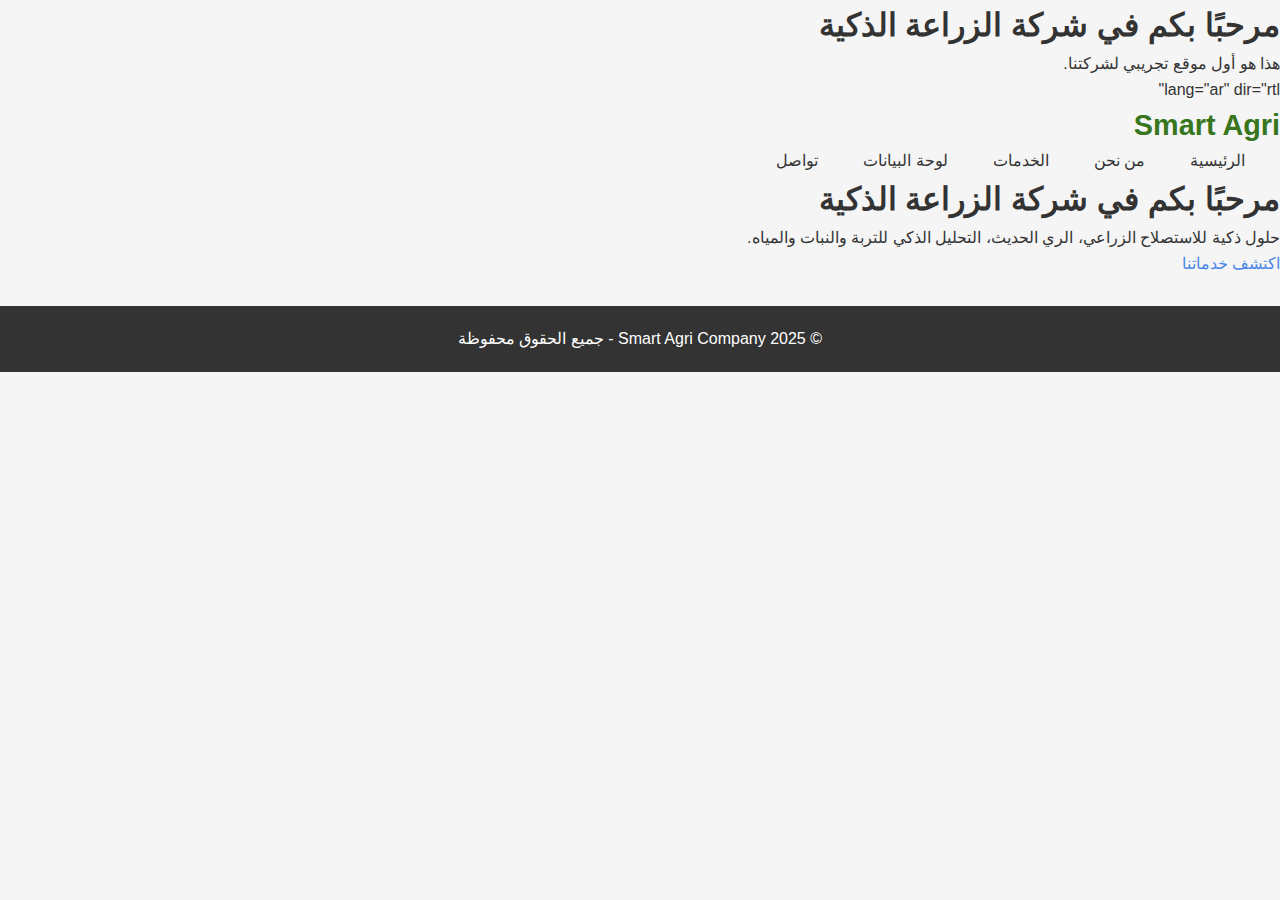
<file: index.html>
<!DOCTYPE html>
<html lang="ar">

<head>
    <meta charset="UTF-8">
    <meta name="viewport" content="width=device-width, initial-scale=1.0">
    <title>Smart Agriculture Company</title>
</head>

<body>
    <h1>مرحبًا بكم في شركة الزراعة الذكية</h1>
    <p>هذا هو أول موقع تجريبي لشركتنا.</p>
</body>

</html>lang="ar" dir="rtl"
<!DOCTYPE html>
<html lang="ar" dir="rtl">
<head>
    <meta charset="UTF-8">
    <meta name="viewport" content="width=device-width, initial-scale=1.0">
    <title>شركة الزراعة الذكية</title>

    <link rel="stylesheet" href="css/style.css">
</head>
<body>

    <!-- Navigation Bar -->
    <header>
        <nav>
            <h2 class="logo">Smart Agri</h2>
            <ul>
                <li><a href="index.html">الرئيسية</a></li>
                <li><a href="about.html">من نحن</a></li>
                <li><a href="services.html">الخدمات</a></li>
                <li><a href="dashboard.html">لوحة البيانات</a></li>
                <li><a href="contact.html">تواصل</a></li>
            </ul>
        </nav>
    </header>

    <!-- Hero Section -->
    <section class="hero">
        <h1>مرحبًا بكم في شركة الزراعة الذكية</h1>
        <p>حلول ذكية للاستصلاح الزراعي، الري الحديث، التحليل الذكي للتربة والنبات والمياه.</p>
        <a href="services.html" class="btn">اكتشف خدماتنا</a>
    </section>

    <!-- Footer -->
    <footer>
        <p>© 2025 Smart Agri Company - جميع الحقوق محفوظة</p>
    </footer>

    <script src="js/main.js"></script>
</body>
</html>
</file>
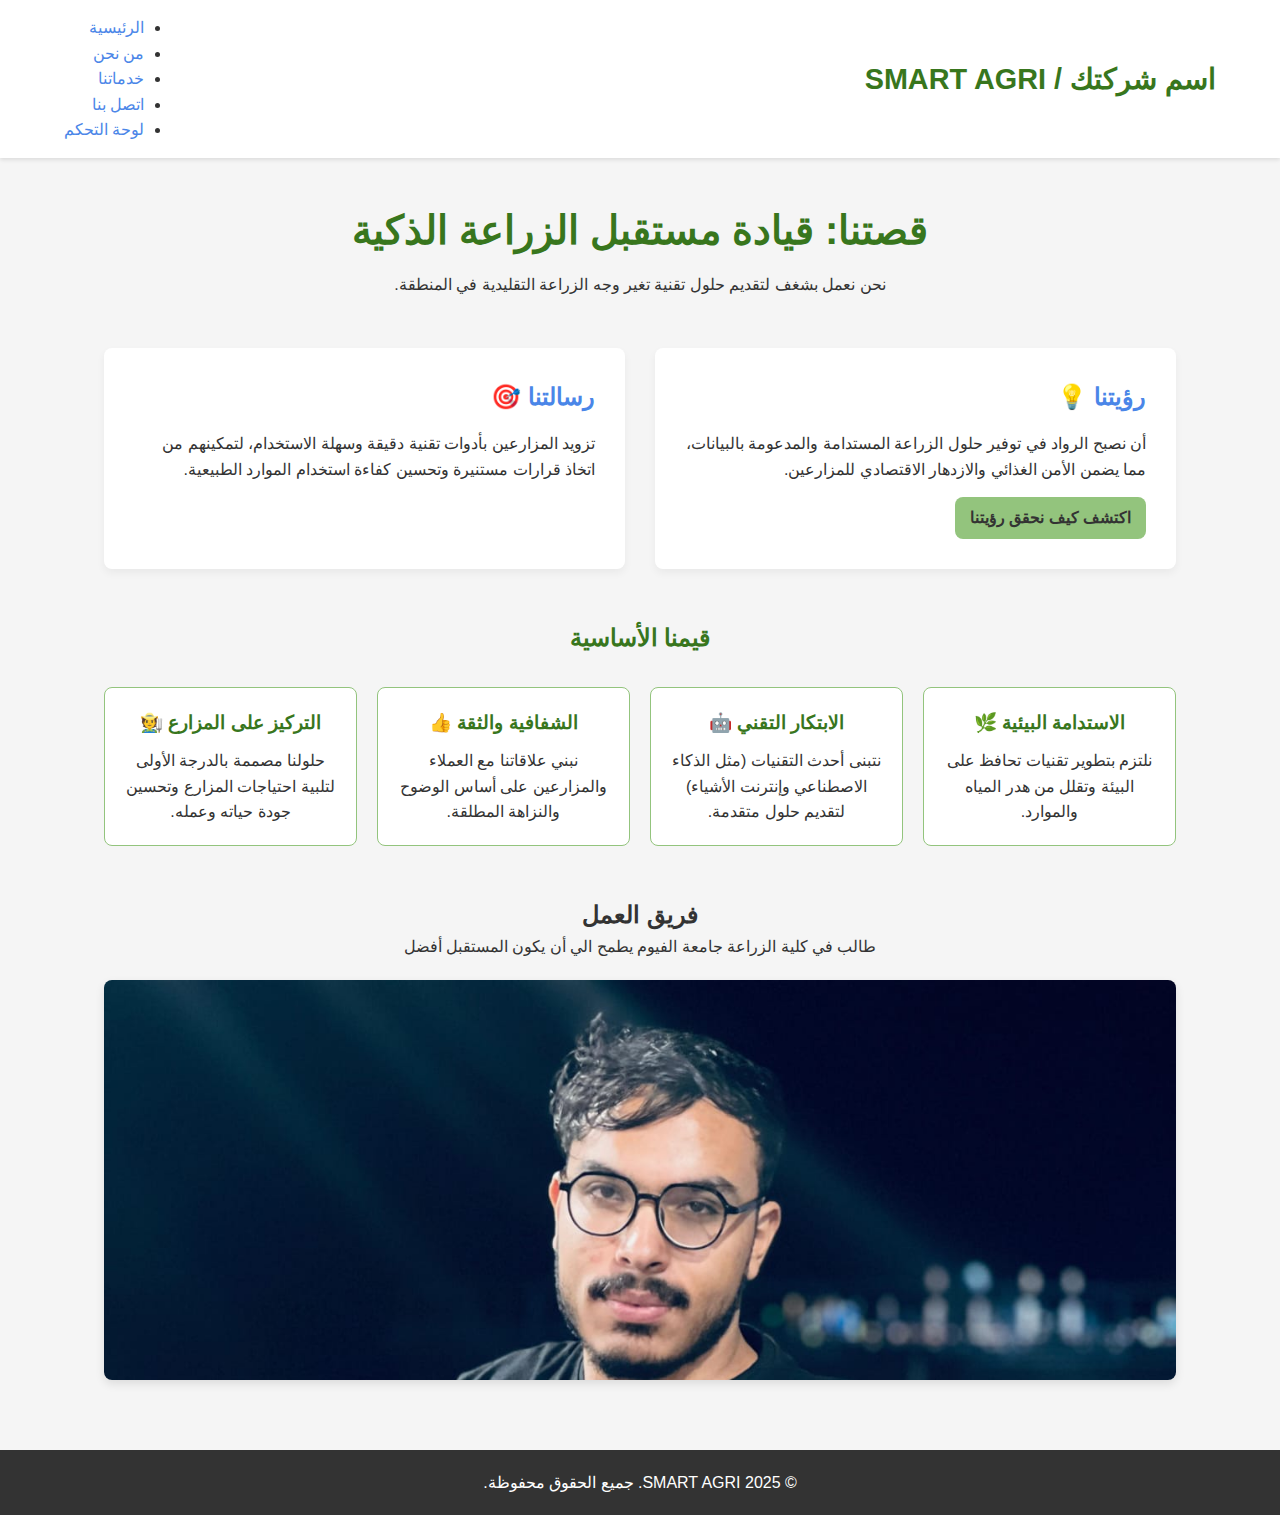
<file: about.html>
<!DOCTYPE html>
<html lang="ar" dir="rtl">
<head>
    <meta charset="UTF-8">
    <meta name="viewport" content="width=device-width, initial-scale=1.0">
    <title>SMART AGRI - من نحن</title>
    <link rel="stylesheet" href="css/style.css">
</head>
<body>
    <header class="main-header">
        <div class="logo">اسم شركتك / SMART AGRI</div>
                <button class="menu-toggle" aria-controls="main-nav" aria-expanded="false">
        <span class="hamburger-icon"></span>
    </button>
    <nav id="main-nav"></nav>
            <ul>
                <li><a href="index.html">الرئيسية</a></li>
                <li><a href="about.html" class="active">من نحن</a></li>
                <li><a href="services.html">خدماتنا</a></li>
                <li><a href="contact.html">اتصل بنا</a></li>
                <li><a href="dashboard.html">لوحة التحكم</a></li>
            </ul>
        </nav>
    </header>

    <main class="about-page-content">
        
        <section class="page-intro">
            <h1>قصتنا: قيادة مستقبل الزراعة الذكية</h1>
            <p>نحن نعمل بشغف لتقديم حلول تقنية تغير وجه الزراعة التقليدية في المنطقة.</p>
        </section>

        <section class="vision-mission-section">
            <div class="vision">
                <h2>رؤيتنا 💡</h2>
                <p>أن نصبح الرواد في توفير حلول الزراعة المستدامة والمدعومة بالبيانات، مما يضمن الأمن الغذائي والازدهار الاقتصادي للمزارعين.</p>
                <a href="services.html" class="cta-button-small">اكتشف كيف نحقق رؤيتنا</a>
            </div>

            <div class="mission">
                <h2>رسالتنا 🎯</h2>
                <p>تزويد المزارعين بأدوات تقنية دقيقة وسهلة الاستخدام، لتمكينهم من اتخاذ قرارات مستنيرة وتحسين كفاءة استخدام الموارد الطبيعية.</p>
            </div>
        </section>

        <section class="values-section">
            <h2>قيمنا الأساسية</h2>
            <div class="values-grid">
                <div class="value-item">
                    <h3>الاستدامة البيئية 🌿</h3>
                    <p>نلتزم بتطوير تقنيات تحافظ على البيئة وتقلل من هدر المياه والموارد.</p>
                </div>
                <div class="value-item">
                    <h3>الابتكار التقني 🤖</h3>
                    <p>نتبنى أحدث التقنيات (مثل الذكاء الاصطناعي وإنترنت الأشياء) لتقديم حلول متقدمة.</p>
                </div>
                <div class="value-item">
                    <h3>الشفافية والثقة 👍</h3>
                    <p>نبني علاقاتنا مع العملاء والمزارعين على أساس الوضوح والنزاهة المطلقة.</p>
                </div>
                <div class="value-item">
                    <h3>التركيز على المزارع 🧑‍🌾</h3>
                    <p>حلولنا مصممة بالدرجة الأولى لتلبية احتياجات المزارع وتحسين جودة حياته وعمله.</p>
                </div>
            </div>
        </section>

        <section class="team-section">
            <h2>فريق العمل</h2>
            <p>طالب في كلية الزراعة جامعة الفيوم يطمح الي أن يكون المستقبل أفضل</p>
            
                 <div class="team-photo-container">
                 <img src="images/owner-amin.jpg" alt="صورة صاحب شركة SMART AGRI" class="team-image">
            </div>

            </div>
        </section>

    </main>

    <footer>
        <p>&copy; 2025 SMART AGRI. جميع الحقوق محفوظة.</p>
    </footer>
    
    <script src="js/main.js"></script>
</body>
</html>
</file>
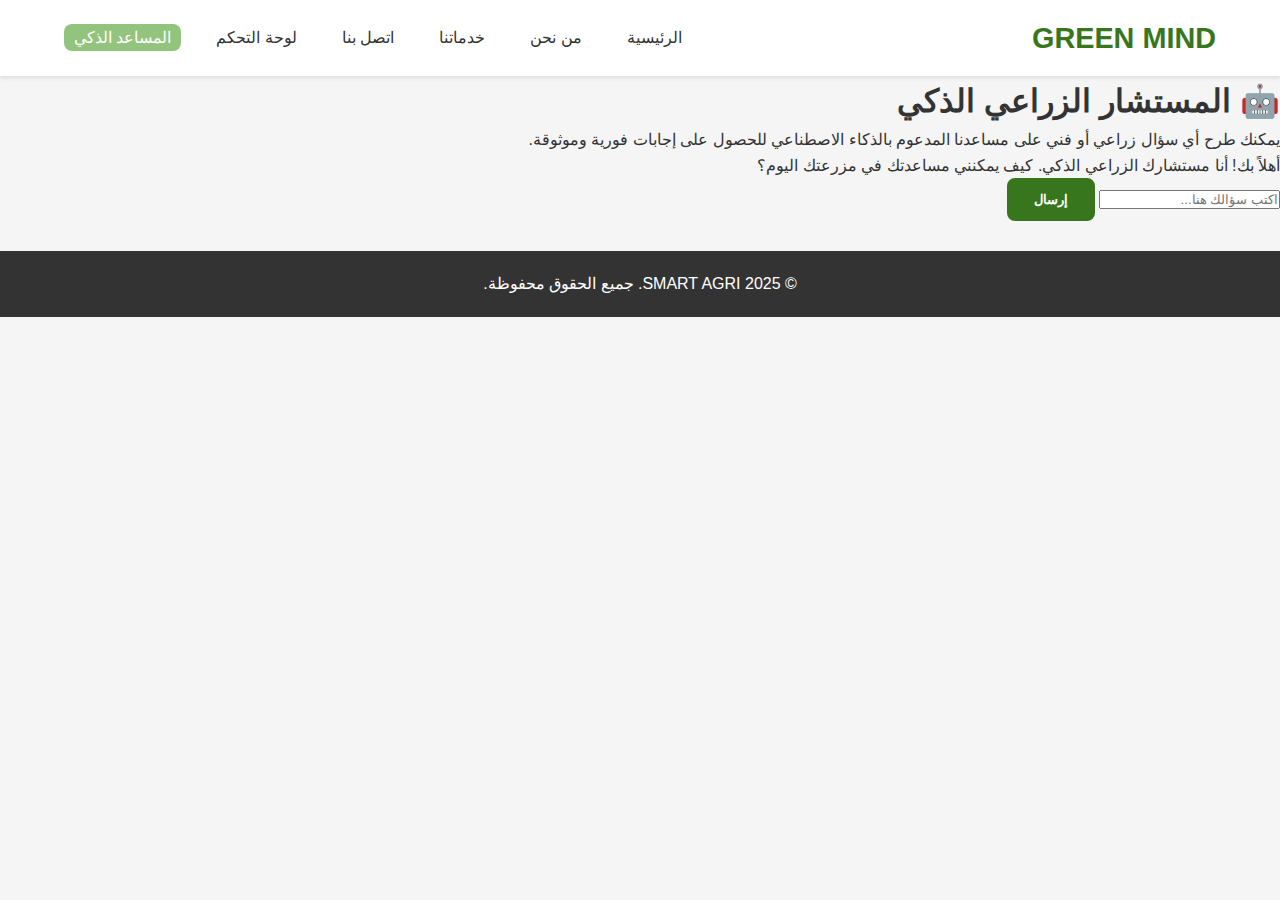
<file: ai-assistant.html>
<!DOCTYPE html>
<html lang="ar" dir="rtl">
<head>
    <meta charset="UTF-8">
    <meta name="viewport" content="width=device-width, initial-scale=1.0">
    <title>المستشار الذكي - GREEN MIND</title>
    
    <link rel="stylesheet" href="css/style.css">
    <link rel="stylesheet" href="https://cdnjs.cloudflare.com/ajax/libs/font-awesome/6.0.0-beta3/css/all.min.css">
</head>
<body>
    
    <header class="main-header">
        <div class="logo">GREEN MIND</div>
        <button class="menu-toggle" aria-controls="main-nav" aria-expanded="false">
            <span class="hamburger-icon"></span>
        </button>
        <nav id="main-nav">
            <ul>
                <li><a href="index.html">الرئيسية</a></li>
                <li><a href="about.html">من نحن</a></li>
                <li><a href="services.html">خدماتنا</a></li>
                <li><a href="contact.html">اتصل بنا</a></li>
                <li><a href="dashboard.html">لوحة التحكم</a></li>
                <li><a href="ai-assistant.html" class="active">المساعد الذكي</a></li> 
            </ul>
        </nav>
    </header>

    <main class="container">
        <section class="ai-assistant-section">
            <h1 class="section-title">🤖 المستشار الزراعي الذكي</h1>
            <p>يمكنك طرح أي سؤال زراعي أو فني على مساعدنا المدعوم بالذكاء الاصطناعي للحصول على إجابات فورية وموثوقة.</p>

            <div class="chat-interface-container">
                
                <div class="chat-messages" id="chat-messages">
                    <div class="message system-message">
                        أهلاً بك! أنا مستشارك الزراعي الذكي. كيف يمكنني مساعدتك في مزرعتك اليوم؟
                    </div>
                </div>

                <div class="chat-input-area">
                    <input type="text" id="user-input" placeholder="اكتب سؤالك هنا..." dir="rtl">
                    <button id="send-button" class="cta-button">إرسال</button>
                </div>
                
            </div>
            
        </section>
    </main>

    <footer>
        <p>&copy; 2025 SMART AGRI. جميع الحقوق محفوظة.</p>
    </footer>

    <script src="js/main.js"></script>
    <script src="js/ai-assistant.js"></script> 
</body>
</html>
</file>
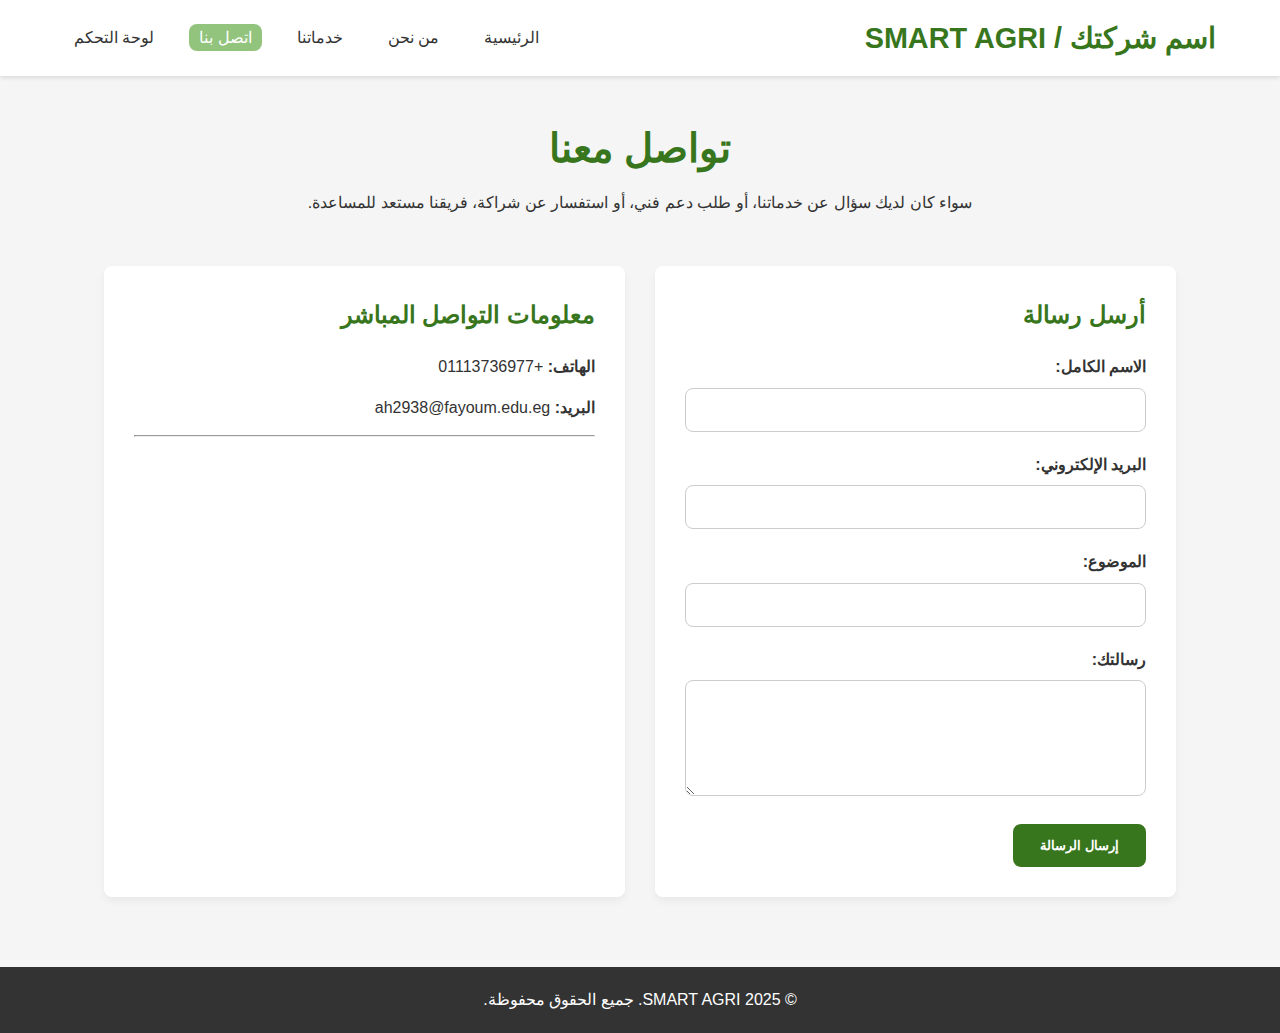
<file: contact.html>
<!DOCTYPE html>
<html lang="ar" dir="rtl">

<head>
    <meta charset="UTF-8">
    <meta name="viewport" content="width=device-width, initial-scale=1.0">
    <title>SMART AGRI - اتصل بنا</title>
    <link rel="stylesheet" href="css/style.css">
</head>

<body>
    <header class="main-header">
        <div class="logo">اسم شركتك / SMART AGRI</div>
        <button class="menu-toggle" aria-controls="main-nav" aria-expanded="false">
            <span class="hamburger-icon"></span>
        </button>
        <nav id="main-nav">
            <ul>
                <li><a href="index.html">الرئيسية</a></li>
                <li><a href="about.html">من نحن</a></li>
                <li><a href="services.html">خدماتنا</a></li>
                <li><a href="contact.html" class="active">اتصل بنا</a></li>
                <li><a href="dashboard.html">لوحة التحكم</a></li>
            </ul>
        </nav>
    </header>

    <main class="contact-page-content">

        <section class="page-intro">
            <h1>تواصل معنا</h1>
            <p>سواء كان لديك سؤال عن خدماتنا، أو طلب دعم فني، أو استفسار عن شراكة، فريقنا مستعد للمساعدة.</p>
        </section>

        <section class="contact-container">
            <div class="contact-form-box">
                <h2>أرسل رسالة</h2>
                <form action="process.php" method="POST" class="contact-form">

                    <div class="form-group">
                        <label for="name">الاسم الكامل:</label>
                        <input type="text" id="name" name="name" required>
                    </div>

                    <div class="form-group">
                        <label for="email">البريد الإلكتروني:</label>
                        <input type="email" id="email" name="email" required>
                    </div>

                    <div class="form-group">
                        <label for="subject">الموضوع:</label>
                        <input type="text" id="subject" name="subject" required>
                    </div>

                    <div class="form-group">
                        <label for="message">رسالتك:</label>
                        <textarea id="message" name="message" rows="6" required></textarea>
                    </div>

                    <button type="submit" class="cta-button">إرسال الرسالة</button>
                </form>
            </div>

            <div class="contact-info-box">
                <h2>معلومات التواصل المباشر</h2>

                <p><strong>الهاتف:</strong> +01113736977</p>
                <p><strong>البريد:</strong> ah2938@fayoum.edu.eg</p>
                <hr>



            </div>
            </div>

        </section>
    </main>

    <footer>
        <p>&copy; 2025 SMART AGRI. جميع الحقوق محفوظة.</p>
    </footer>

    <script src="js/main.js"></script>
</body>

</html>
</file>
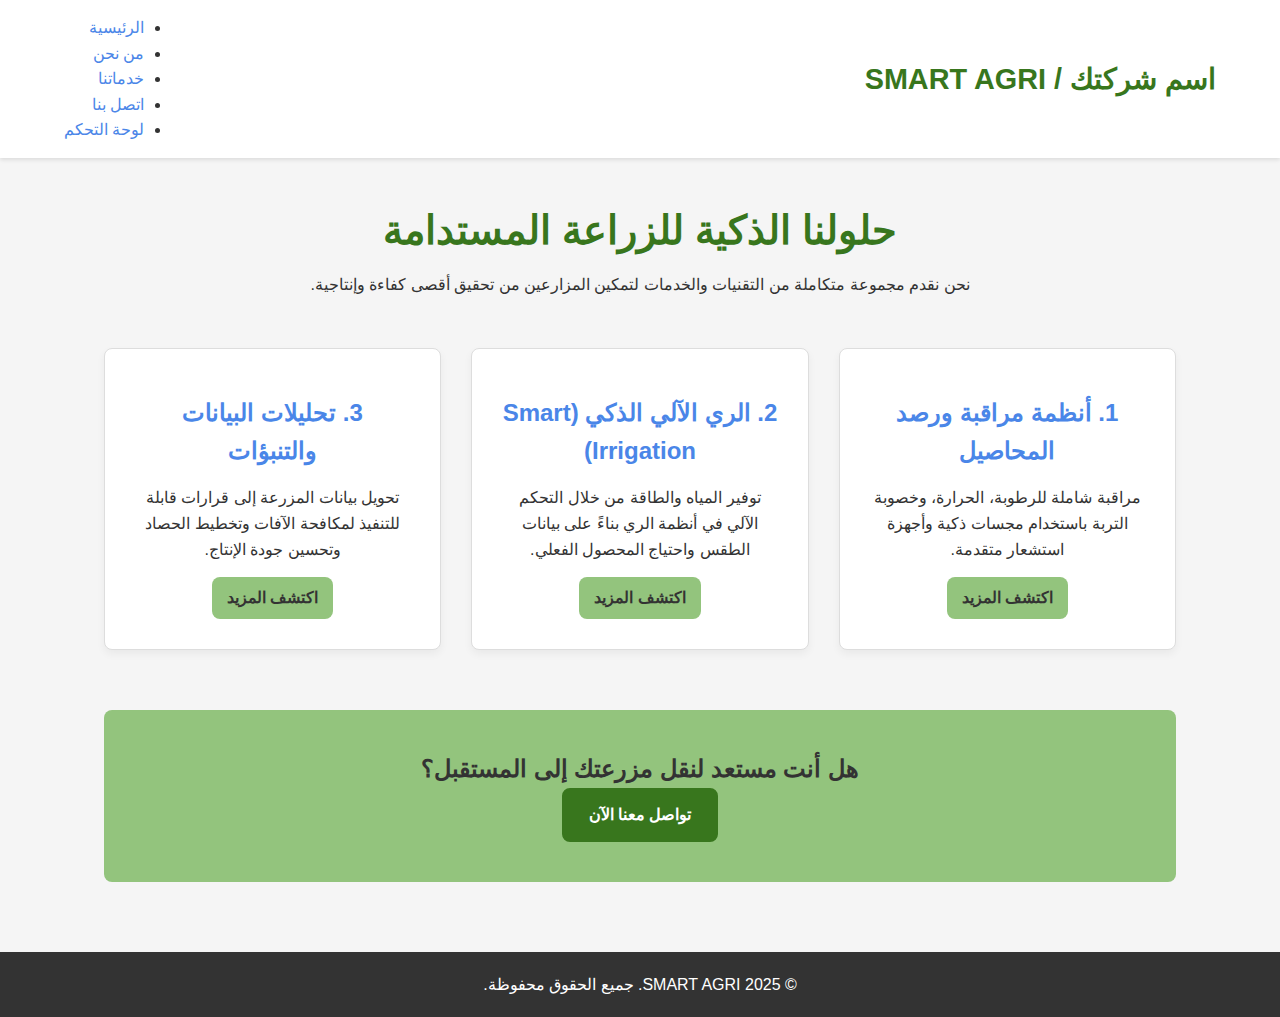
<file: services.html>
<!DOCTYPE html>
<html lang="ar" dir="rtl">
<head>
    <meta charset="UTF-8">
    <meta name="viewport" content="width=device-width, initial-scale=1.0">
    <title>SMART AGRI - خدماتنا</title>
    <link rel="stylesheet" href="css/style.css">
    </head>
<body>
    <header class="main-header">
        <div class="logo">اسم شركتك / SMART AGRI</div>
                <button class="menu-toggle" aria-controls="main-nav" aria-expanded="false">
        <span class="hamburger-icon"></span>
    </button>
    <nav id="main-nav"></nav>
            <ul>
                <li><a href="index.html">الرئيسية</a></li>
                <li><a href="about.html">من نحن</a></li>
                <li><a href="services.html" class="active">خدماتنا</a></li>
                <li><a href="contact.html">اتصل بنا</a></li>
                <li><a href="dashboard.html">لوحة التحكم</a></li>
            </ul>
        </nav>
    </header>

    <main class="services-page-content">
        <section class="page-intro">
            <h1>حلولنا الذكية للزراعة المستدامة</h1>
            <p>نحن نقدم مجموعة متكاملة من التقنيات والخدمات لتمكين المزارعين من تحقيق أقصى كفاءة وإنتاجية.</p>
        </section>

        <section class="services-grid">
            
            <div class="service-card">
                <h2>1. أنظمة مراقبة ورصد المحاصيل</h2>
                <p>مراقبة شاملة للرطوبة، الحرارة، وخصوبة التربة باستخدام مجسات ذكية وأجهزة استشعار متقدمة.</p>
                <a href="#" class="cta-button-small">اكتشف المزيد</a>
            </div>

            <div class="service-card">
                <h2>2. الري الآلي الذكي (Smart Irrigation)</h2>
                <p>توفير المياه والطاقة من خلال التحكم الآلي في أنظمة الري بناءً على بيانات الطقس واحتياج المحصول الفعلي.</p>
                <a href="#" class="cta-button-small">اكتشف المزيد</a>
            </div>

            <div class="service-card">
                <h2>3. تحليلات البيانات والتنبؤات</h2>
                <p>تحويل بيانات المزرعة إلى قرارات قابلة للتنفيذ لمكافحة الآفات وتخطيط الحصاد وتحسين جودة الإنتاج.</p>
                <a href="#" class="cta-button-small">اكتشف المزيد</a>
            </div>

        </section>

        <section class="call-to-action-section">
            <h2>هل أنت مستعد لنقل مزرعتك إلى المستقبل؟</h2>
            <a href="contact.html" class="cta-button">تواصل معنا الآن</a>
        </section>
    </main>

    <footer>
        <p>&copy; 2025 SMART AGRI. جميع الحقوق محفوظة.</p>
    </footer>
    
    <script src="js/main.js"></script>
</body>
</html>
</file>
<file: css/style.css>
/* -----------------------------------------------------------------
   1. المتغيرات والألوان الأساسية (Colors & Variables)
   ----------------------------------------------------------------- */
:root {
    --color-primary-green: #38761d;
    /* أخضر غامق - للتركيز */
    --color-light-green: #93c47d;
    /* أخضر فاتح - للعناصر الثانوية */
    --color-accent-blue: #4a86e8;
    /* أزرق فاتح - للتميز والروابط */
    --color-background-light: #f5f5f5;
    /* خلفية فاتحة جدًا (أبيض مائل للرمادي) */
    --color-text-dark: #333333;
    /* لون النص الأساسي */
    --border-radius-base: 8px;
    /* الحواف المستديرة الأساسية */
    --transition-speed: 0.3s;
    /* سرعة الانتقال للحركة التفاعلية */
}

/* -----------------------------------------------------------------
   2. تضمين خط Cairo من Google Fonts
   ----------------------------------------------------------------- */
@import url('https://fonts.googleapis.com/css2?family=Cairo:wght@400;700&display=swap');

/* -----------------------------------------------------------------
   3. إعادة تعيين التنسيق الأساسي (Reset & Base Styling)
   ----------------------------------------------------------------- */
* {
    box-sizing: border-box;
    margin: 0;
    padding: 0;
}

body {
    font-family: 'Cairo', sans-serif;
    /* تطبيق خط Cairo على كامل الجسم */
    line-height: 1.6;
    color: var(--color-text-dark);
    background-color: var(--color-background-light);
    direction: rtl;
    text-align: right;
}

a {
    text-decoration: none;
    color: var(--color-accent-blue);
    transition: color var(--transition-speed);
}

a:hover {
    color: var(--color-primary-green);
}

/* -----------------------------------------------------------------
   4. تنسيق شريط التنقل (Header & Navigation)
   ----------------------------------------------------------------- */
.main-header {
    background-color: white;
    padding: 15px 5%;
    display: flex;
    justify-content: space-between;
    align-items: center;
    box-shadow: 0 2px 4px rgba(0, 0, 0, 0.1);
}

.logo {
    font-size: 1.8em;
    font-weight: bold;
    color: var(--color-primary-green);
}

nav ul {
    list-style: none;
    display: flex;
}

nav ul li {
    margin-right: 25px;
}

nav ul li a {
    color: var(--color-text-dark);
    font-weight: 500;
    padding: 5px 10px;
    border-radius: var(--border-radius-base);
    transition: background-color var(--transition-speed), color var(--transition-speed);
}

nav ul li a:hover,
nav ul li .active {
    background-color: var(--color-light-green);
    color: white;
}

/* -----------------------------------------------------------------/* -----------------------------------------------------------------
   تنسيق زر التبديل (menu-toggle) وأيقونة الهمبرغر (hamburger-icon)
   ----------------------------------------------------------------- */
.menu-toggle {
    display: none;
    /* يتم إخفاؤه في وضع سطح المكتب */
    background: none;
    border: none;
    cursor: pointer;
    padding: 10px;
    position: relative;
    z-index: 30;
    /* ليظهر فوق القائمة عند الفتح */
    height: 30px;
    /* تحديد منطقة النقر */
    width: 45px;
}

/* -----------------------------------------------------------------
   شكل الأيقونة (الشرطات الثلاثة)
   ----------------------------------------------------------------- */
.hamburger-icon,
.hamburger-icon::before,
.hamburger-icon::after {
    display: block;
    width: 25px;
    height: 3px;
    background-color: var(--color-primary-green);
    border-radius: 3px;
    transition: all 0.3s ease;
    /* لإضافة حركة سلسة عند التبديل */
    position: absolute;
    /* وضع مطلق للتحكم الدقيق في الموضع */
    left: 50%;
    transform: translateX(-50%);
}

.hamburger-icon::before,
.hamburger-icon::after {
    content: '';
}

/* الشرطة العلوية: توضع أعلى الشرطة الوسطى بـ 8 بكسل */
.hamburger-icon::before {
    top: -8px;
}

/* الشرطة السفلية: توضع أسفل الشرطة الوسطى بـ 8 بكسل */
.hamburger-icon::after {
    bottom: -8px;
}


/* -----------------------------------------------------------------
   حالة الفتح: تحويل الأيقونة إلى شكل (X)
   ----------------------------------------------------------------- */
.menu-toggle[aria-expanded="true"] .hamburger-icon {
    /* جعل الخط الوسطي شفافاً ليختفي */
    background-color: transparent;
}

.menu-toggle[aria-expanded="true"] .hamburger-icon::before {
    /* تدوير الخط العلوي بزاوية 45 درجة */
    transform: translateX(-50%) rotate(45deg);
    top: 0;
    /* محاذاة إلى المنتصف */
}

.menu-toggle[aria-expanded="true"] .hamburger-icon::after {
    /* تدوير الخط السفلي بزاوية -45 درجة */
    transform: translateX(-50%) rotate(-45deg);
    bottom: 0;
    /* محاذاة إلى المنتصف */
}

/* -----------------------------------------------------------------
   5. قسم البطل (Hero Section) - التعديلات هنا
   ----------------------------------------------------------------- */
.hero-section {
    background-image: url('../images/farm-bg.jpg');
    /* التعديلات لظهور الصورة بالكامل وتكبير الخط */
    background-size: cover;
    /* تغيير من cover إلى contain */
    background-repeat: no-repeat;
    /* منع تكرار الصورة */
    background-position: center;
    color: white;
    text-align: center;
    padding: 100px 20px;
    min-height: 600px;
    /* زيادة ارتفاع القسم ليتناسب مع الصورة */
    position: relative;
    display: flex;
    align-items: center;
    justify-content: center;
}

.hero-section::before {
    content: '';
    position: absolute;
    top: 0;
    right: 0;
    bottom: 0;
    left: 0;
    background-color: rgba(0, 0, 0, 0.4);
}

.hero-content {
    position: relative;
    z-index: 10;
}

.hero-content h1 {
    font-size: 4em;
    /* زيادة حجم الخط */
    margin-bottom: 15px;
    font-weight: 700;
    /* جعل الخط أكثر سمكًا */
}

.hero-content p {
    font-size: 1.5em;
    /* زيادة حجم الخط */
    margin-bottom: 30px;
}

/* -----------------------------------------------------------------
   6. الأزرار والحركة التفاعلية (Buttons & Hover Effects)
   ----------------------------------------------------------------- */
.cta-button {
    display: inline-block;
    padding: 12px 25px;
    background-color: var(--color-primary-green);
    color: white;
    font-weight: bold;
    border: 2px solid var(--color-primary-green);
    border-radius: var(--border-radius-base);
    cursor: pointer;
    transition: all var(--transition-speed) ease;
}

.cta-button:hover {
    background-color: var(--color-accent-blue);
    border-color: var(--color-accent-blue);
    transform: translateY(-2px);
    box-shadow: 0 4px 8px rgba(0, 0, 0, 0.2);
}

.cta-button-small {
    display: inline-block;
    padding: 8px 15px;
    background-color: var(--color-light-green);
    color: var(--color-text-dark);
    font-weight: bold;
    border-radius: var(--border-radius-base);
    transition: all var(--transition-speed);
    margin-top: 15px;
}

.cta-button-small:hover {
    background-color: var(--color-primary-green);
    color: white;
}

/* -----------------------------------------------------------------
   7. التذييل (Footer)
   ----------------------------------------------------------------- */
footer {
    background-color: var(--color-text-dark);
    color: white;
    text-align: center;
    padding: 20px 0;
    margin-top: 30px;
}

/* -----------------------------------------------------------------
   8. تنسيق صفحة الخدمات (Services Page Styling)
   ----------------------------------------------------------------- */
.services-page-content {
    padding: 40px 5%;
    max-width: 1200px;
    margin: 0 auto;
}

.page-intro {
    text-align: center;
    margin-bottom: 50px;
}

.page-intro h1 {
    color: var(--color-primary-green);
    font-size: 2.5em;
    margin-bottom: 10px;
}

.services-grid {
    display: grid;
    grid-template-columns: repeat(auto-fit, minmax(300px, 1fr));
    gap: 30px;
    margin-bottom: 60px;
}

.service-card {
    background-color: white;
    padding: 30px;
    border: 1px solid #ddd;
    border-radius: var(--border-radius-base);
    text-align: center;
    box-shadow: 0 4px 8px rgba(0, 0, 0, 0.05);
    transition: all var(--transition-speed) ease-in-out;
    position: relative;
}

.service-card:hover {
    transform: translateY(-5px);
    box-shadow: 0 10px 20px rgba(0, 0, 0, 0.1);
    cursor: pointer;
}

.service-card.active {
    transform: scale(1.05);
    box-shadow: 0 15px 30px rgba(var(--color-accent-blue), 0.3);
    z-index: 20;
    border-color: var(--color-accent-blue);
}

.service-card h2 {
    color: var(--color-accent-blue);
    margin-top: 15px;
    margin-bottom: 15px;
    font-size: 1.5em;
}

.call-to-action-section {
    text-align: center;
    background-color: var(--color-light-green);
    color: var(--color-text-dark);
    padding: 40px 20px;
    border-radius: var(--border-radius-base);
}

/* -----------------------------------------------------------------
   9. تنسيق صفحة الاتصال (Contact Page Styling)
   ----------------------------------------------------------------- */
.contact-page-content {
    padding: 40px 5%;
    max-width: 1200px;
    margin: 0 auto;
}

.contact-container {
    display: grid;
    grid-template-columns: repeat(auto-fit, minmax(350px, 1fr));
    gap: 30px;
    margin-top: 30px;
}

.contact-form-box,
.contact-info-box {
    background-color: white;
    padding: 30px;
    border-radius: var(--border-radius-base);
    box-shadow: 0 4px 8px rgba(0, 0, 0, 0.05);
}

.contact-form-box h2,
.contact-info-box h2 {
    color: var(--color-primary-green);
    margin-bottom: 20px;
}

.form-group {
    margin-bottom: 20px;
}

.form-group label {
    display: block;
    margin-bottom: 8px;
    font-weight: bold;
}

.contact-form input[type="text"],
.contact-form input[type="email"],
.contact-form textarea {
    width: 100%;
    padding: 12px;
    border: 1px solid #ccc;
    border-radius: var(--border-radius-base);
    font-size: 1em;
    transition: border-color var(--transition-speed);
}

.contact-form input:focus,
.contact-form textarea:focus {
    border-color: var(--color-accent-blue);
    outline: none;
    box-shadow: 0 0 5px rgba(var(--color-accent-blue), 0.5);
}

.contact-info-box p {
    margin-bottom: 15px;
}

.map-placeholder {
    width: 100%;
    height: 200px;
    background-color: #eee;
    border: 1px solid #ccc;
    display: flex;
    justify-content: center;
    align-items: center;
    color: #666;
    border-radius: var(--border-radius-base);
}

/* -----------------------------------------------------------------
   10. تنسيق صفحة من نحن (About Page Styling)
   ----------------------------------------------------------------- */
.about-page-content {
    padding: 40px 5%;
    max-width: 1200px;
    margin: 0 auto;
}

.vision-mission-section {
    display: grid;
    grid-template-columns: 1fr 1fr;
    gap: 30px;
    margin-bottom: 50px;
}

.vision,
.mission {
    background-color: white;
    padding: 30px;
    border-radius: var(--border-radius-base);
    box-shadow: 0 4px 8px rgba(0, 0, 0, 0.05);
    transition: transform var(--transition-speed);
}

.vision:hover,
.mission:hover {
    transform: translateY(-3px);
}

.vision h2,
.mission h2 {
    color: var(--color-accent-blue);
    margin-bottom: 15px;
}

.values-section {
    margin-bottom: 50px;
    text-align: center;
}

.values-section h2 {
    color: var(--color-primary-green);
    margin-bottom: 30px;
}

.values-grid {
    display: grid;
    grid-template-columns: repeat(auto-fit, minmax(250px, 1fr));
    gap: 20px;
}

.value-item {
    background-color: #ffffff;
    padding: 20px;
    border: 1px solid var(--color-light-green);
    border-radius: var(--border-radius-base);
    transition: background-color var(--transition-speed);
}

.value-item:hover {
    background-color: var(--color-light-green);
    color: white;
}

.value-item h3 {
    color: var(--color-primary-green);
    margin-bottom: 10px;
}

.value-item:hover h3 {
    color: white;
}

.team-section {
    text-align: center;
}

/* -----------------------------------------------------------------
   تنسيق قسم الفريق الجديد
   ----------------------------------------------------------------- */
.team-photo-container {
    width: 100%;
    max-height: 400px;
    /* تحديد ارتفاع أقصى */
    margin-top: 20px;
    border-radius: var(--border-radius-base);
    overflow: hidden;
    /* لضمان أن الصورة تبقى داخل الحدود المستديرة */
    box-shadow: 0 4px 10px rgba(0, 0, 0, 0.1);
}

.team-image {
    width: 100%;
    height: 100%;
    object-fit: cover;
    /* لملء الحاوية بالصورة بدون تشويه (قص الأطراف) */
    display: block;
}

/* -----------------------------------------------------------------
   9. قواعد الاستجابة (Media Queries for Responsiveness)
   ----------------------------------------------------------------- */

/* -----------------------------------------------------------------
   الشاشات المتوسطة والصغيرة (Tablet & Mobile) - العرض أقل من 768 بكسل
   ----------------------------------------------------------------- */
@media (max-width: 768px) {

    /* 2. إظهار زر التبديل (الهمبرغر) */
    .menu-toggle {
        display: block;
    }

    /* 3. تنسيق وإخفاء القائمة الرئيسية */
    nav {
        /* وضع القائمة في طبقة علوية لتظهر فوق المحتوى */
        position: absolute;
        top: 60px;
        /* يجب أن تكون هذه القيمة أكبر من ارتفاع الـ Header */
        right: 0;
        width: 80%;
        /* عرض القائمة المفتوحة */
        max-height: 0;
        /* هذا هو مفتاح إخفاء القائمة */
        overflow: hidden;
        background-color: white;
        box-shadow: 0 4px 8px rgba(0, 0, 0, 0.1);
        z-index: 20;
        /* الحركة السلسة عند الفتح والإغلاق */
        transition: max-height 0.3s ease-in-out;
    }

    /* 4. حالة الفتح (عند إضافة فئة .is-open بواسطة JavaScript) */
    nav.is-open {
        max-height: 500px;
        /* قيمة كبيرة لضمان ظهور كل الروابط */
    }

    /* 5. تنسيق الروابط داخل القائمة المفتوحة (عموديًا) */
    nav ul {
        flex-direction: column;
        padding: 10px 0;
    }

    nav ul li {
        margin-right: 0;
        text-align: right;
        border-bottom: 1px solid #eee;
    }

    nav ul li a {
        display: block;
        padding: 15px 20px;
        margin-bottom: 0;
    }

    /* 6. تنسيق الأقسام الأخرى لملائمة شاشة الموبايل */
    .hero-content h1 {
        font-size: 2.5em;
    }

    .hero-content p {
        font-size: 1.2em;
    }

    .services-grid,
    .contact-container,
    .vision-mission-section {
        grid-template-columns: 1fr;
        /* عرض عمود واحد لكل الأقسام الشبكية */
    }
}



/* -----------------------------------------------------------------
   الشاشات الصغيرة جداً (Very Small Mobile) - العرض أقل من 480 بكسل
   ----------------------------------------------------------------- */
@media (max-width: 480px) {

    body {
        font-size: 16px;
    }

    .cta-button {
        width: 100%;
        /* جعل الأزرار تأخذ عرض الشاشة بالكامل */
        box-sizing: border-box;
    }
}
</file>
